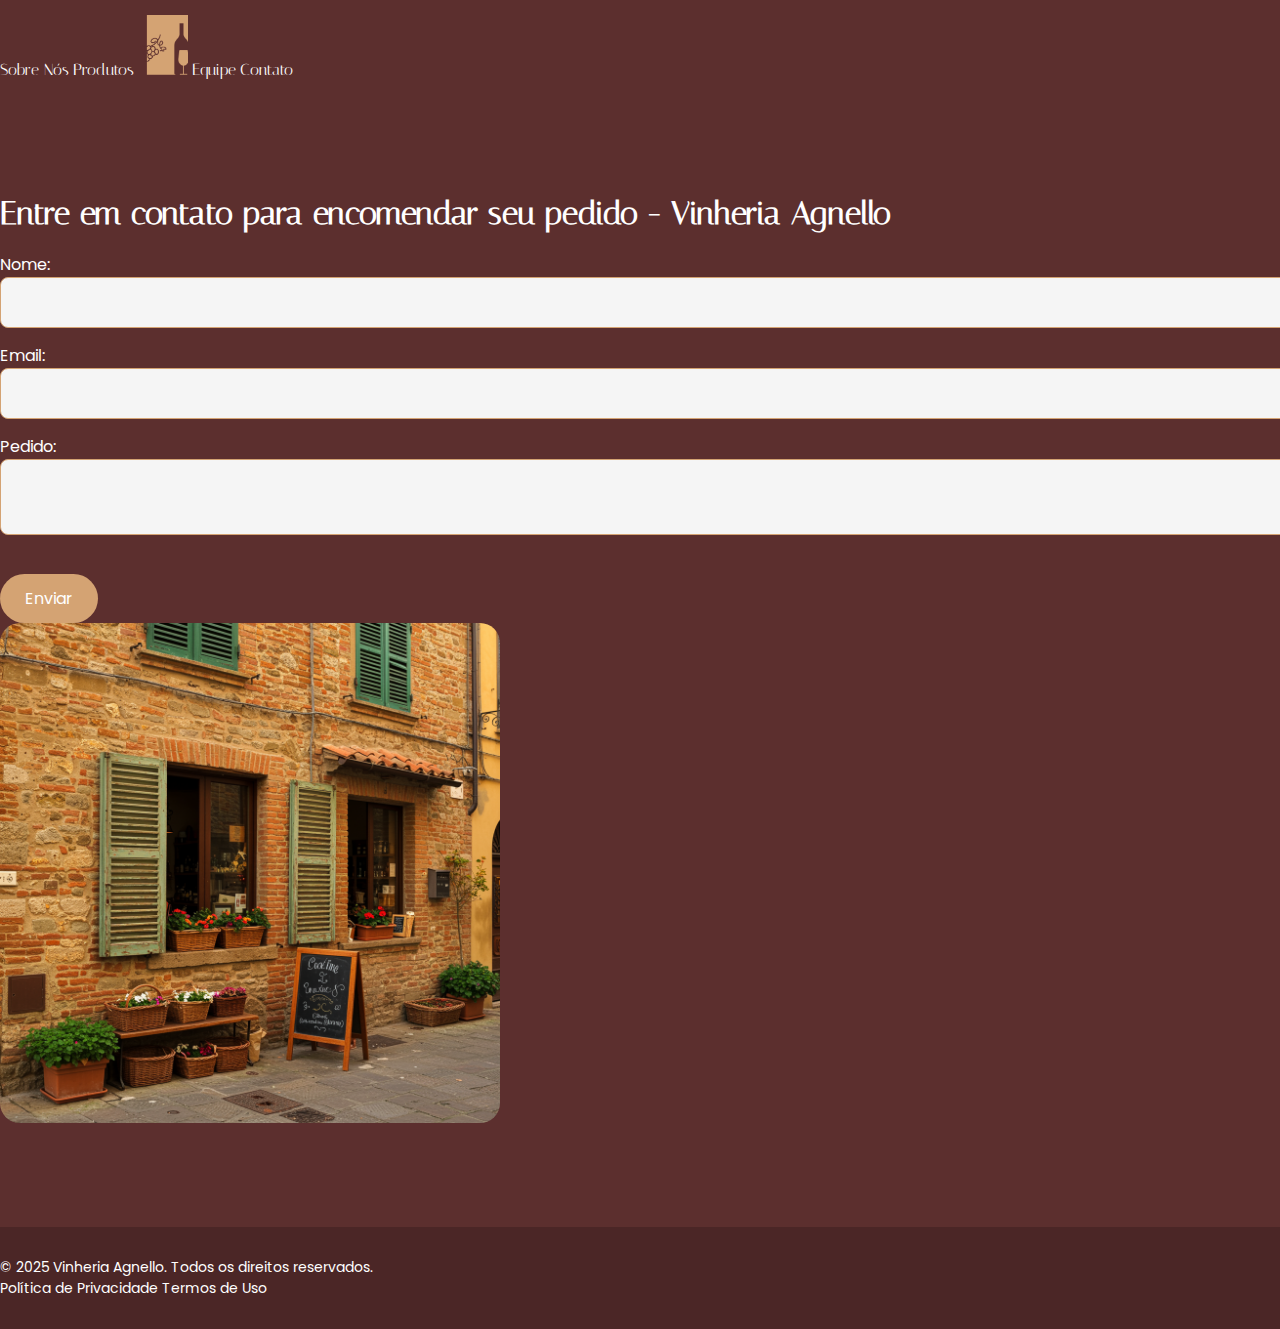
<file: src/pages/contato.html>
<!DOCTYPE html>
<html lang="en">
<head>
    <meta charset="UTF-8">
    <meta name="viewport" content="width=device-width, initial-scale=1.0">
    <meta name="keywords" content="contato, fale conosco, Vinharia Agnello, atendimento ao cliente">
    <meta name="description" content="Fale com a equipe da Vinharia Agnello. Tire dúvidas, envie sugestões ou pedidos.">
    <link rel="stylesheet" href="/src/css/style.css">
    <title>Contato - Vinheria Agnello</title>
</head>
<body>
    <header>
        <div class="layout-grid header-section">
            <div class="header-nav">
                <a href="/src/pages/sobre_nos.html">Sobre Nós</a>
                <a href="/src/pages/produtos.html">Produtos</a>
                <a href="/index.html"><img id="logo" src="/src/assets/imgs/logo_icon.png" alt="Logo Vinheria"></a>
                <a href="/src/pages/equipe.html">Equipe</a>
                <a href="/src/pages/contato.html">Contato</a>
            </div>
        </div>
    </header>
    <section class="about-section layout-grid">
        <div class="about-content">
            <div class="about-text">
                <h6>Entre em contato para encomendar seu pedido - Vinheria Agnello</h6>

                <label for="nome">Nome:</label>
                <input type="text" id="nome" name="nome" required>
                <br>
                <label for="email">Email:</label>
                <input type="email" id="email" name="email" required>
                <br>
                <label for="pedido">Pedido:</label>
                <textarea id="pedido" name="pedido" rows="" cols="40" required></textarea>
                <br>
                <button type="submit">Enviar</button>
            </div>
            <div class="about-image">
                <img src="/src/assets/imgs/fachada.jpeg" alt="Fachada Vinheria">
            </div>
        </div>
    </section>

    <footer>
        <div class="layout-grid footer-content">
            <p>&copy; 2025 Vinheria Agnello. Todos os direitos reservados.</p>
            <div class="footer-links">
                <a href="#">Política de Privacidade</a>
                <a href="#">Termos de Uso</a>
            </div>
        </div>
    </footer>

    <script>
        document.querySelector("button[type='submit']").addEventListener("click", function(event) {
            event.preventDefault(); // Impede o envio do formulário para mostrar o alerta
            alert("Seu pedido foi enviado com sucesso! Agradecemos o seu contato.");
        });
    </script>
</body>
</html>
</file>
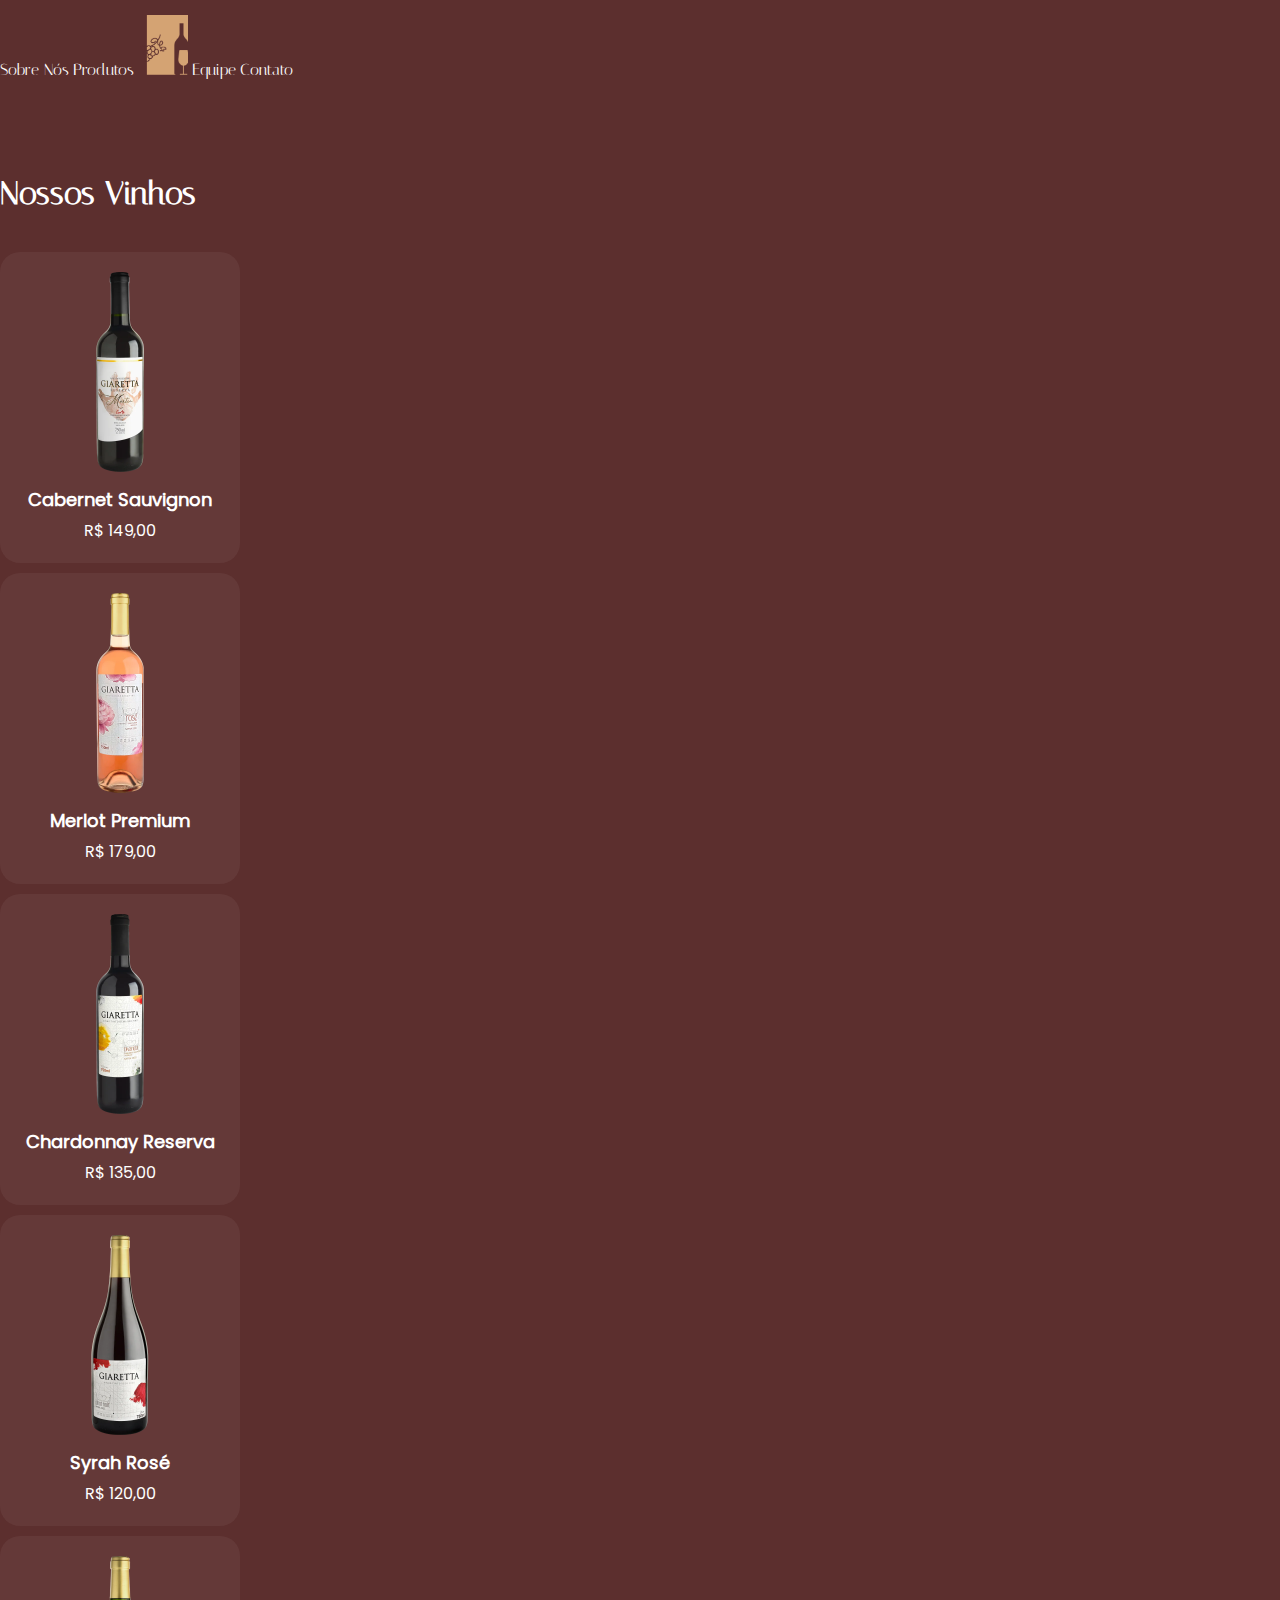
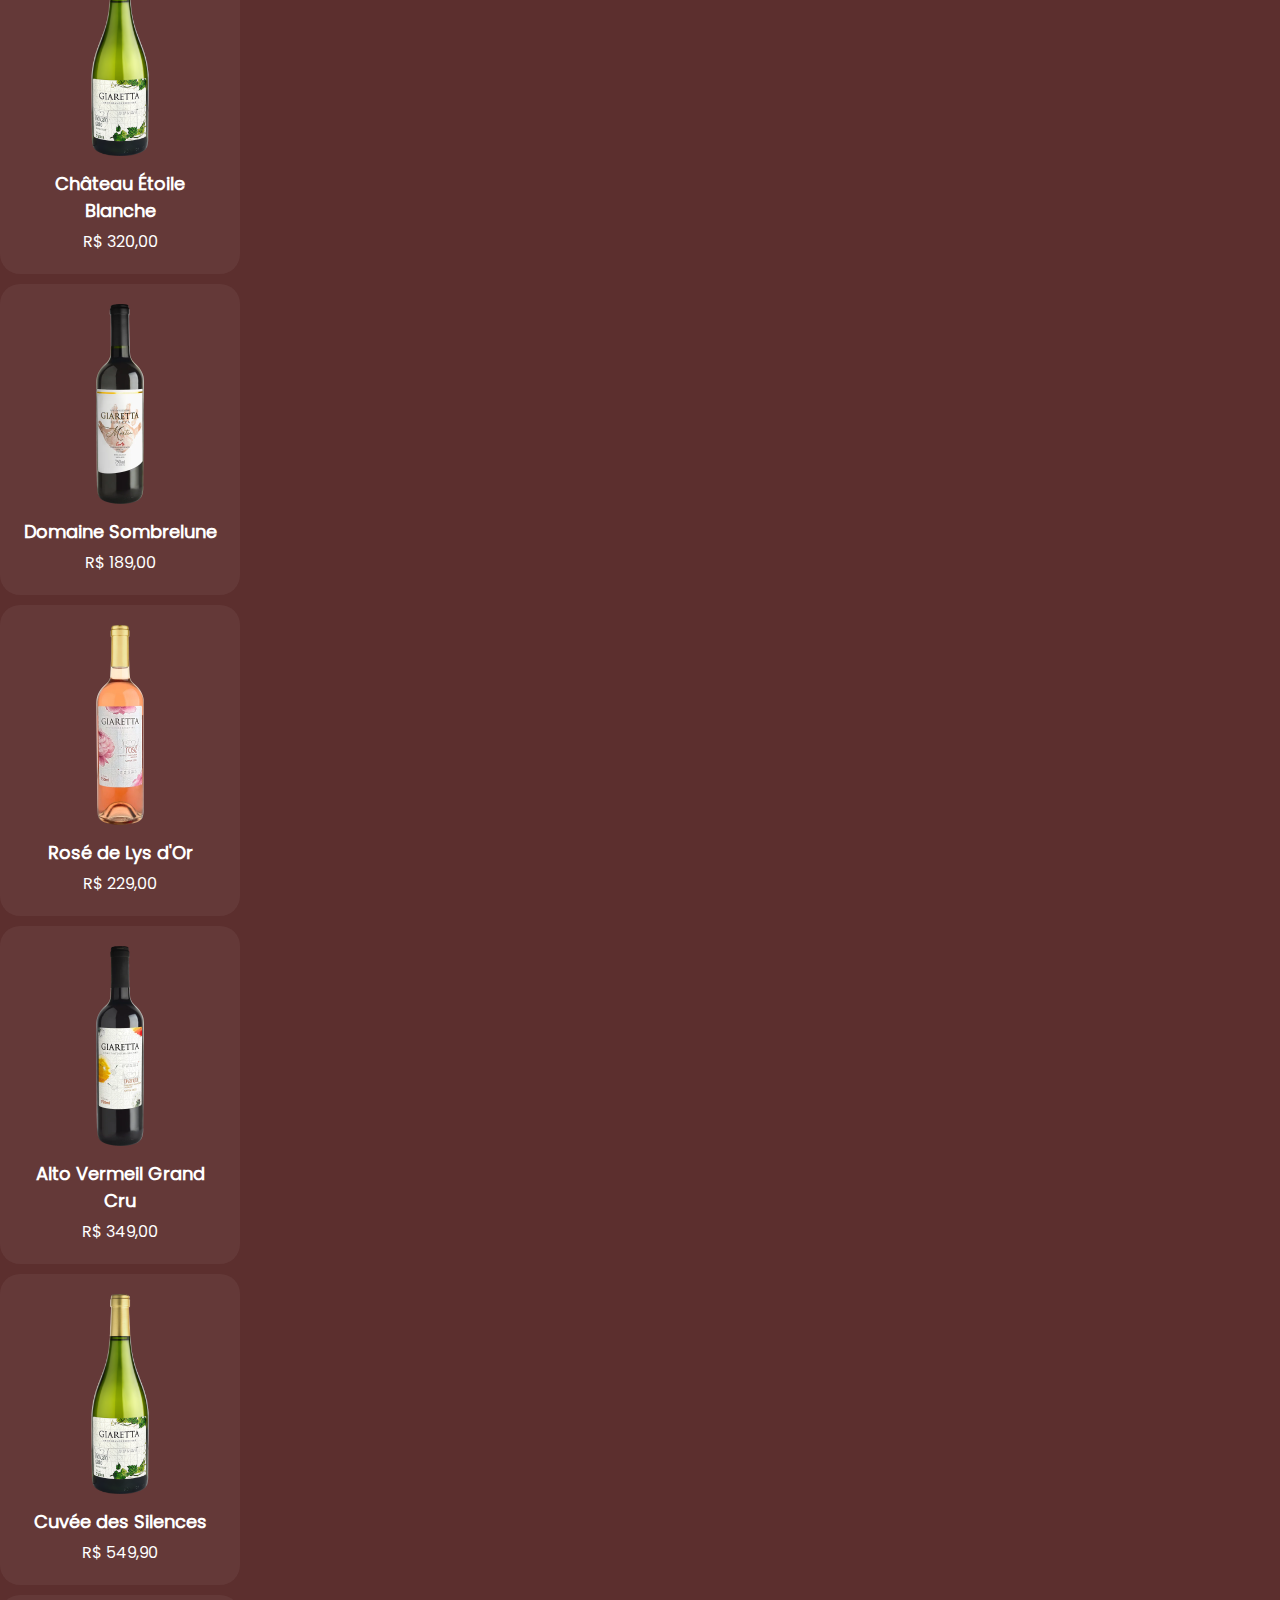
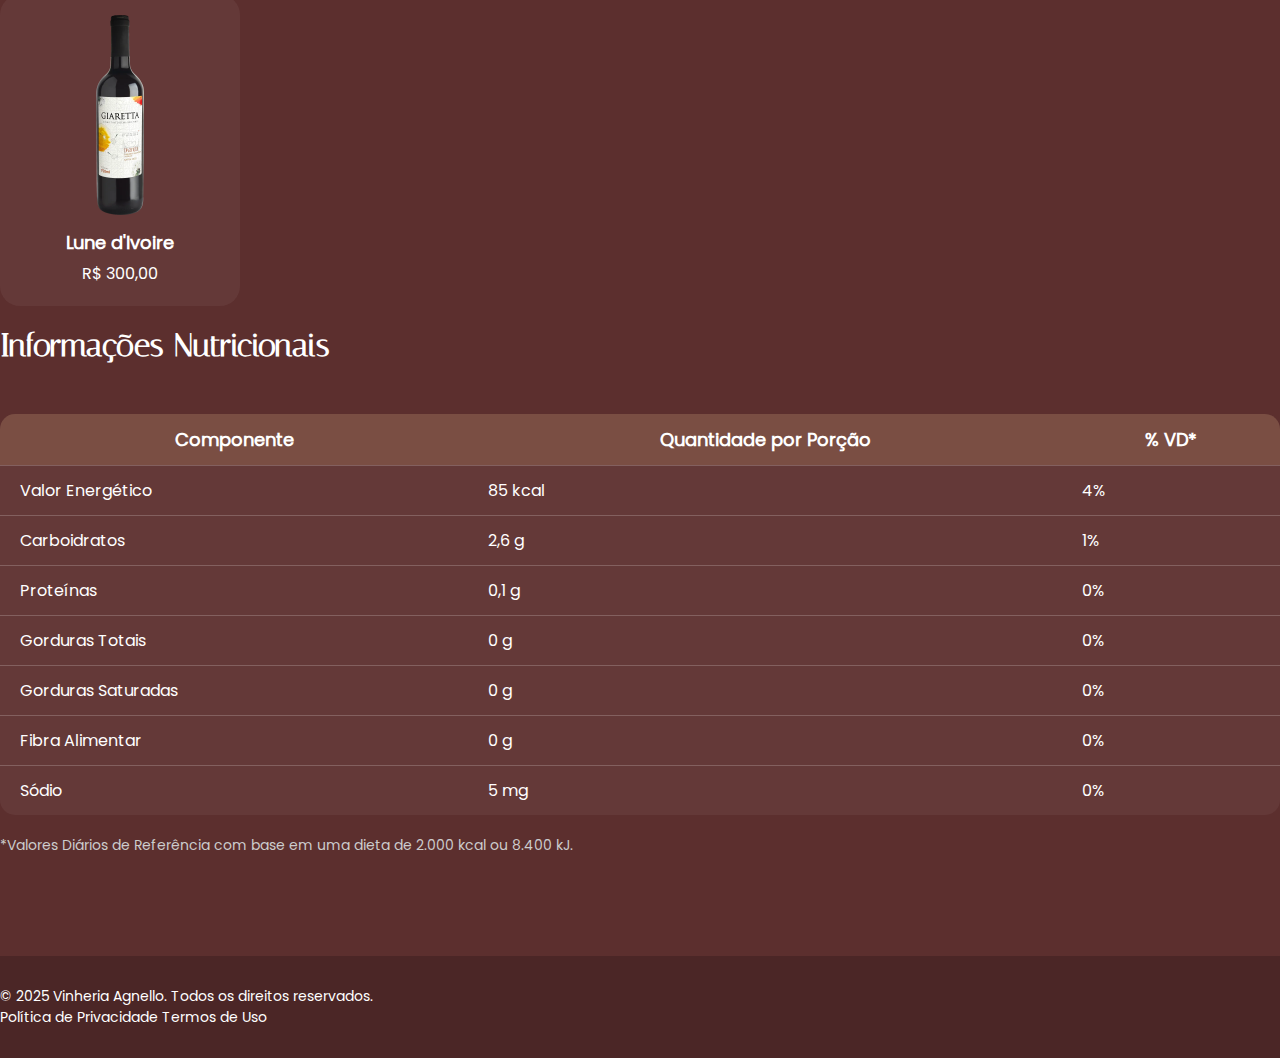
<file: src/pages/produtos.html>
<!DOCTYPE html>
<html lang="en">
<head>
    <meta charset="UTF-8">
    <meta name="viewport" content="width=device-width, initial-scale=1.0">
    <link rel="stylesheet" href="/src/css/style.css">
    <title>Produtos - Vinheria Agnello</title>
</head>
<body>
    <header>
        <div class="layout-grid header-section">
            <div class="header-nav">
                <a href="/src/pages/sobre_nos.html">Sobre Nós</a>
                <a href="/src/pages/produtos.html">Produtos</a>
                <a href="/index.html"><img id="logo" src="/src/assets/imgs/logo_icon.png" alt="Logo Vinheria"></a>
                <a href="/src/pages/equipe.html">Equipe</a>
                <a href="/src/pages/contato.html">Contato</a>
            </div>
        </div>
    </header>

    <section class="products-section layout-grid">
        <h3>Nossos Vinhos</h3>
        <div class="products-grid">
            <div class="product-card">
                <img src="/src/assets/imgs/wine_banner.webp" alt="Vinho 1">
                <h4>Cabernet Sauvignon</h4>
                <p>R$ 149,00</p>
            </div>
            <div class="product-card">
                <img src="/src/assets/imgs/wine_2.webp" alt="Vinho 2">
                <h4>Merlot Premium</h4>
                <p>R$ 179,00</p>
            </div>
            <div class="product-card">
                <img src="/src/assets/imgs/wine_3.webp" alt="Vinho 3">
                <h4>Chardonnay Reserva</h4>
                <p>R$ 135,00</p>
            </div>
            <div class="product-card">
                <img src="/src/assets/imgs/wine_4.webp" alt="Vinho 4">
                <h4>Syrah Rosé</h4>
                <p>R$ 120,00</p>
            </div>
            <div class="product-card">
                <img src="/src/assets/imgs/wine_5.png" alt="Vinho 4">
                <h4>Château Étoile Blanche</h4>
                <p>R$ 320,00</p>
            </div>
            <div class="product-card">
                <img src="/src/assets/imgs/wine_banner.webp" alt="Vinho 4">
                <h4>Domaine Sombrelune</h4>
                <p>R$ 189,00</p>
            </div>
            <div class="product-card">
                <img src="/src/assets/imgs/wine_2.webp" alt="Vinho 4">
                <h4>Rosé de Lys d'Or</h4>
                <p>R$ 229,00</p>
            </div>
            <div class="product-card">
                <img src="/src/assets/imgs/wine_3.webp" alt="Vinho 4">
                <h4>Alto Vermeil Grand Cru</h4>
                <p>R$ 349,00</p>
            </div>
            <div class="product-card">
                <img src="/src/assets/imgs/wine_5.png" alt="Vinho 4">
                <h4>Cuvée des Silences</h4>
                <p>R$ 549,90</p>
            </div>
            <div class="product-card">
                <img src="/src/assets/imgs/wine_3.webp" alt="Vinho 4">
                <h4>Lune d'Ivoire</h4>
                <p>R$ 300,00</p>
            </div>
        </div>
    
        <h3>Informações Nutricionais</h3>
        <div class="nutrition-table-container">
            <table class="nutrition-table">
                <thead>
                    <tr>
                        <th>Componente</th>
                        <th>Quantidade por Porção</th>
                        <th>% VD*</th>
                    </tr>
                </thead>
                <tbody>
                    <tr>
                        <td>Valor Energético</td>
                        <td>85 kcal</td>
                        <td>4%</td>
                    </tr>
                    <tr>
                        <td>Carboidratos</td>
                        <td>2,6 g</td>
                        <td>1%</td>
                    </tr>
                    <tr>
                        <td>Proteínas</td>
                        <td>0,1 g</td>
                        <td>0%</td>
                    </tr>
                    <tr>
                        <td>Gorduras Totais</td>
                        <td>0 g</td>
                        <td>0%</td>
                    </tr>
                    <tr>
                        <td>Gorduras Saturadas</td>
                        <td>0 g</td>
                        <td>0%</td>
                    </tr>
                    <tr>
                        <td>Fibra Alimentar</td>
                        <td>0 g</td>
                        <td>0%</td>
                    </tr>
                    <tr>
                        <td>Sódio</td>
                        <td>5 mg</td>
                        <td>0%</td>
                    </tr>
                </tbody>
            </table>
            <p class="table-note">*Valores Diários de Referência com base em uma dieta de 2.000 kcal ou 8.400 kJ.</p>
        </div>
    </section>

    <footer>
        <div class="layout-grid footer-content">
            <p>&copy; 2025 Vinheria Agnello. Todos os direitos reservados.</p>
            <div class="footer-links">
                <a href="#">Política de Privacidade</a>
                <a href="#">Termos de Uso</a>
            </div>
        </div>
    </footer>
</body>
</html>
</file>
<file: src/css/style.css>
/* Fonts */
@font-face {
    font-family: Montserrat_Alternates;
    src: url(../assets/fonts/Montserrat_Alternates/MontserratAlternates-Regular.ttf);
}

@font-face {
    font-family: Italiana;
    src: url(../assets/fonts/Italiana/Italiana-Regular.ttf);
}

@font-face {
    font-family: Poppins;
    src: url(../assets/fonts/Poppins/Poppins-Regular.ttf);
}

/* Reset */
* {
    margin: 0;
    padding: 0;
}

body {
    background-color: #5C2F2E;
    color: white;
}

/* Header */
header {
    width: 100%;
    padding: 15px 0;
}

.header-nav {
    width: 80%;
}

.header-nav a {
    font-family: Italiana, sans-serif;
    font-size: 16px;
    text-decoration: none;
    color: white;
    transition: all 0.3s ease;
}

.header-nav a:not(:has(img)):hover {
    border-bottom: 1px solid white;
}

.header-nav a img#logo {
    width: 50px;
}

/* Home Section */
.home-section {
    margin-top: 20px;
    width: 100%;
}

.home-text h1 {
    font-family: Italiana, serif;
    font-size: 40px;
    line-height: 1.2;
    max-width: 400px;
    margin-bottom: 50px;

    text-align: start;
}

.home-text p {
    font-family: Poppins, serif;
    font-size: 16px;

    max-width: 500px;

    text-align: justify;
}

.home-text h5 {
    font-family: Italiana, serif;
    font-size: 40px;
    line-height: 1.2;
    max-width: 400px;
    margin-bottom: 50px;

    text-align: start;
}

.home-text button {
    padding: 8px 30px;
    background: transparent;
    border: 1px solid white;
    border-radius: 30px;
    color: white;
    font-family: Poppins, sans-serif;
    text-transform: uppercase;
    font-size: 16px;
    cursor: pointer;
    transition: all 0.3s ease;
}

.home-text button:hover {
    background-color: rgba(255, 255, 255, 0.1);
}

.home-image img {
    width: 450px;
}

.blur-background {
    width: 400px;
    height: 400px;
    background: radial-gradient(circle, rgba(212, 163, 115, 0.8) 5%, transparent 75%);
    filter: blur(80px);
}

/* Products Section */
.products-section {
    margin-top: 80px;
}

.products-section h2 {
    font-family: Italiana;
    font-size: 32px;
    margin-bottom: 40px;
}

.products-section h3 {
    font-family: Italiana;
    font-size: 32px;
    margin-bottom: 40px;

    margin-top: 20px;
}

.product-card {
    background-color: rgba(255, 255, 255, 0.05);
    padding: 20px;
    border-radius: 20px;
    width: 200px;
    text-align: center;
    transition: transform 0.3s ease;

    margin-bottom: 10px;
}

.product-card img {
    width: 100%;
    height: auto;
    margin-bottom: 10px;
}

.product-card h4 {
    font-family: Poppins;
    font-size: 18px;
    margin-bottom: 5px;
}

.product-card p {
    font-family: Poppins;
    font-size: 16px;
}

.product-card:hover {
    transform: translateY(-5px);
}

.view-all-btn {
    margin-top: 30px;
    padding: 8px 30px;
    background: transparent;
    border: 1px solid white;
    border-radius: 30px;
    color: white;
    font-family: Poppins, sans-serif;
    text-transform: uppercase;
    font-size: 16px;
    cursor: pointer;
    transition: all 0.3s ease;
}

.view-all-btn:hover {
    background-color: rgba(255, 255, 255, 0.1);
}

/* About Section */
.about-section {
    margin-top: 100px;
}

.about-text h2 {
    font-family: Italiana;
    font-size: 40px;
    margin-bottom: 20px;
}

.about-text h6 {
    font-family: Italiana;
    font-size: 32px;
    margin-bottom: 20px;
}

.about-text p {
    font-family: Poppins;
    font-size: 16px;

    text-align: start;
}

.about-image img {
    width: 100%;
    max-width: 500px;
    border-radius: 20px;
}

/* Experience Section */
.experience-section {
    margin-top: 100px;
}

.experience-section h2 {
    font-family: Italiana;
    font-size: 32px;
    margin-bottom: 20px;
}

.experience-section p {
    font-family: Poppins;
    font-size: 18px;
    margin: 0 auto;
    line-height: 1.6;
}

/* Footer */
footer {
    background-color: #4B2626;
    padding: 30px 0;
    margin-top: 100px;

    width: 100vw;
}

.footer-content p {
    font-family: Poppins;
    font-size: 14px;
}

.footer-links a {
    font-family: Poppins;
    font-size: 14px;
    color: white;
    text-decoration: none;
    transition: color 0.3s ease;
}

.footer-links a:hover {
    color: #D4A373;
}



/* Team List Section */

.team-section {
}

.team-text .text{
    width: 50%;
    height: 80%;
}

.team-text img{
    width: 40%;
    height: 90%;

    border-radius: 20px;
}

.text h5 {
    font-family: Italiana, serif;
    font-size: 40px;

    margin-bottom: 20px;
    margin-top: 30px;

    text-align: start;
}
.text p {
    font-family: Poppins, serif;
    font-size: 16px;

    text-align: start;
}


.team-list {
    margin-top: 60px;
    width: 100%;
}

.team-list h2 {
    font-family: Italiana, serif;
    font-size: 32px;
    margin-bottom: 20px;
}

.team-list ul {
    list-style: none;
}

.team-list li {
    font-family: Poppins, sans-serif;
    max-width: 200px;
}

.team-list img {
    width: 120px;
    height: 120px;
    border-radius: 50%;
    object-fit: cover;
    margin-bottom: 10px;
    border: 2px solid #D4A373;
}

.team-list span {
    font-size: 14px;
    margin-top: 5px;
    color: white;
}

/* Formulário de Contato */
.about-text label {
    font-family: Poppins, sans-serif;
    font-size: 16px;
    margin-bottom: 8px;
}

.about-text input,
.about-text textarea {
    font-family: Poppins, sans-serif;
    font-size: 16px;
    width: 100%;
    padding: 12px;
    border-radius: 8px;
    border: 1px solid #D4A373;
    background-color: #F5F5F5;
    color: #333;
    margin-bottom: 15px;
    transition: border-color 0.3s ease;
}

.about-text input:focus,
.about-text textarea:focus {
    outline: none;
    border-color: #D4A373;
    background-color: #fff;
}

.about-text button {
    padding: 12px 25px;
    background-color: #D4A373;
    border: none;
    border-radius: 30px;
    color: white;
    font-family: Poppins, sans-serif;
    font-size: 16px;
    cursor: pointer;
    transition: background-color 0.3s ease;
    margin-top: 20px;
}

.about-text button:hover {
    background-color: #B88B56;
}

.about-text button:active {
    background-color: #8E6C42;
}

/* Nutrition Table */
.nutrition-table-container {
    margin-top: 50px;
}

.nutrition-table {
    width: 100%;
    margin: 20px auto;
    border-collapse: collapse;
    font-family: Poppins, sans-serif;
    background-color: rgba(255, 255, 255, 0.05);
    border-radius: 15px;
    overflow: hidden;
}

.nutrition-table th, .nutrition-table td {
    padding: 12px 20px;
    border-bottom: 1px solid rgba(255, 255, 255, 0.2);
}

.nutrition-table th {
    background-color: rgba(212, 163, 115, 0.2);
    font-weight: bold;
    color: #fff;
    font-size: 18px;
}

.nutrition-table td {
    font-size: 16px;
    color: white;
}

.nutrition-table tr:last-child td {
    border-bottom: none;
}

.table-note {
    margin-top: 10px;
    font-size: 14px;
    color: #ccc;
    font-family: Poppins, sans-serif;
}
</file>
